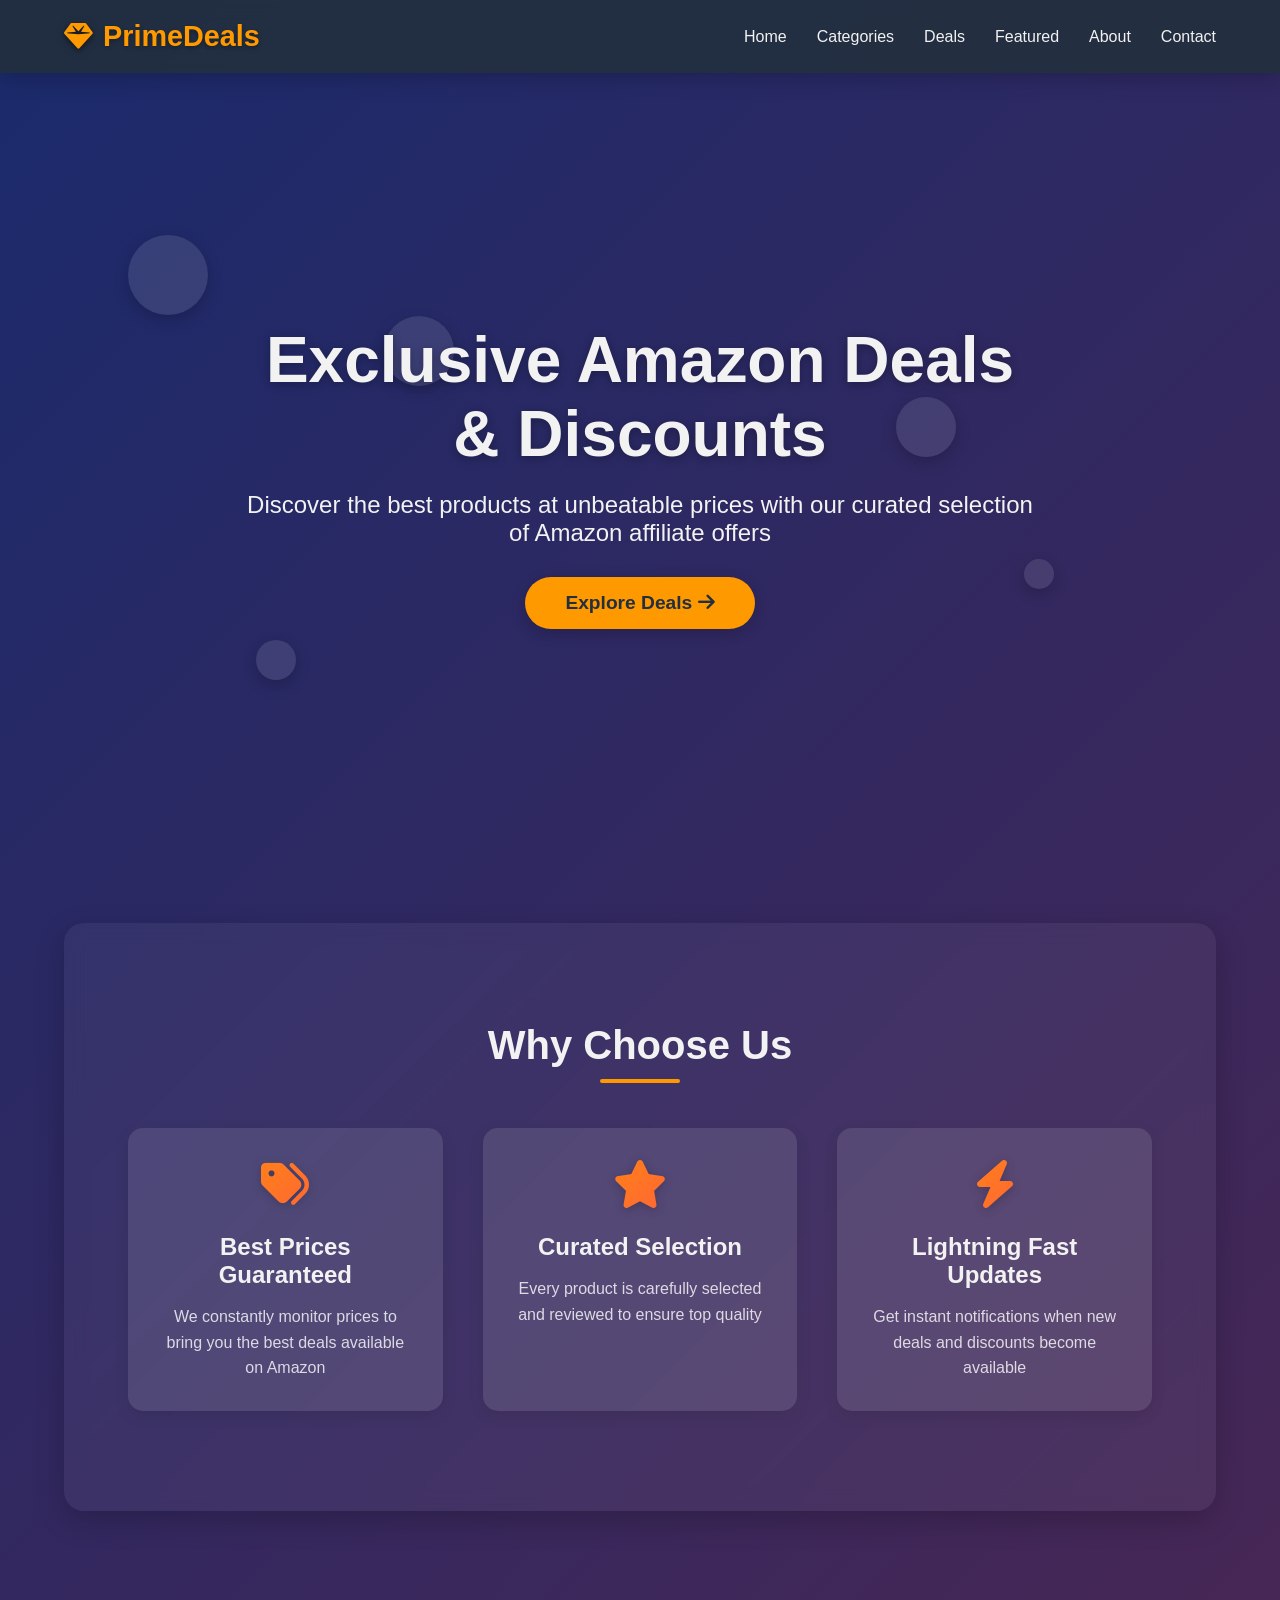
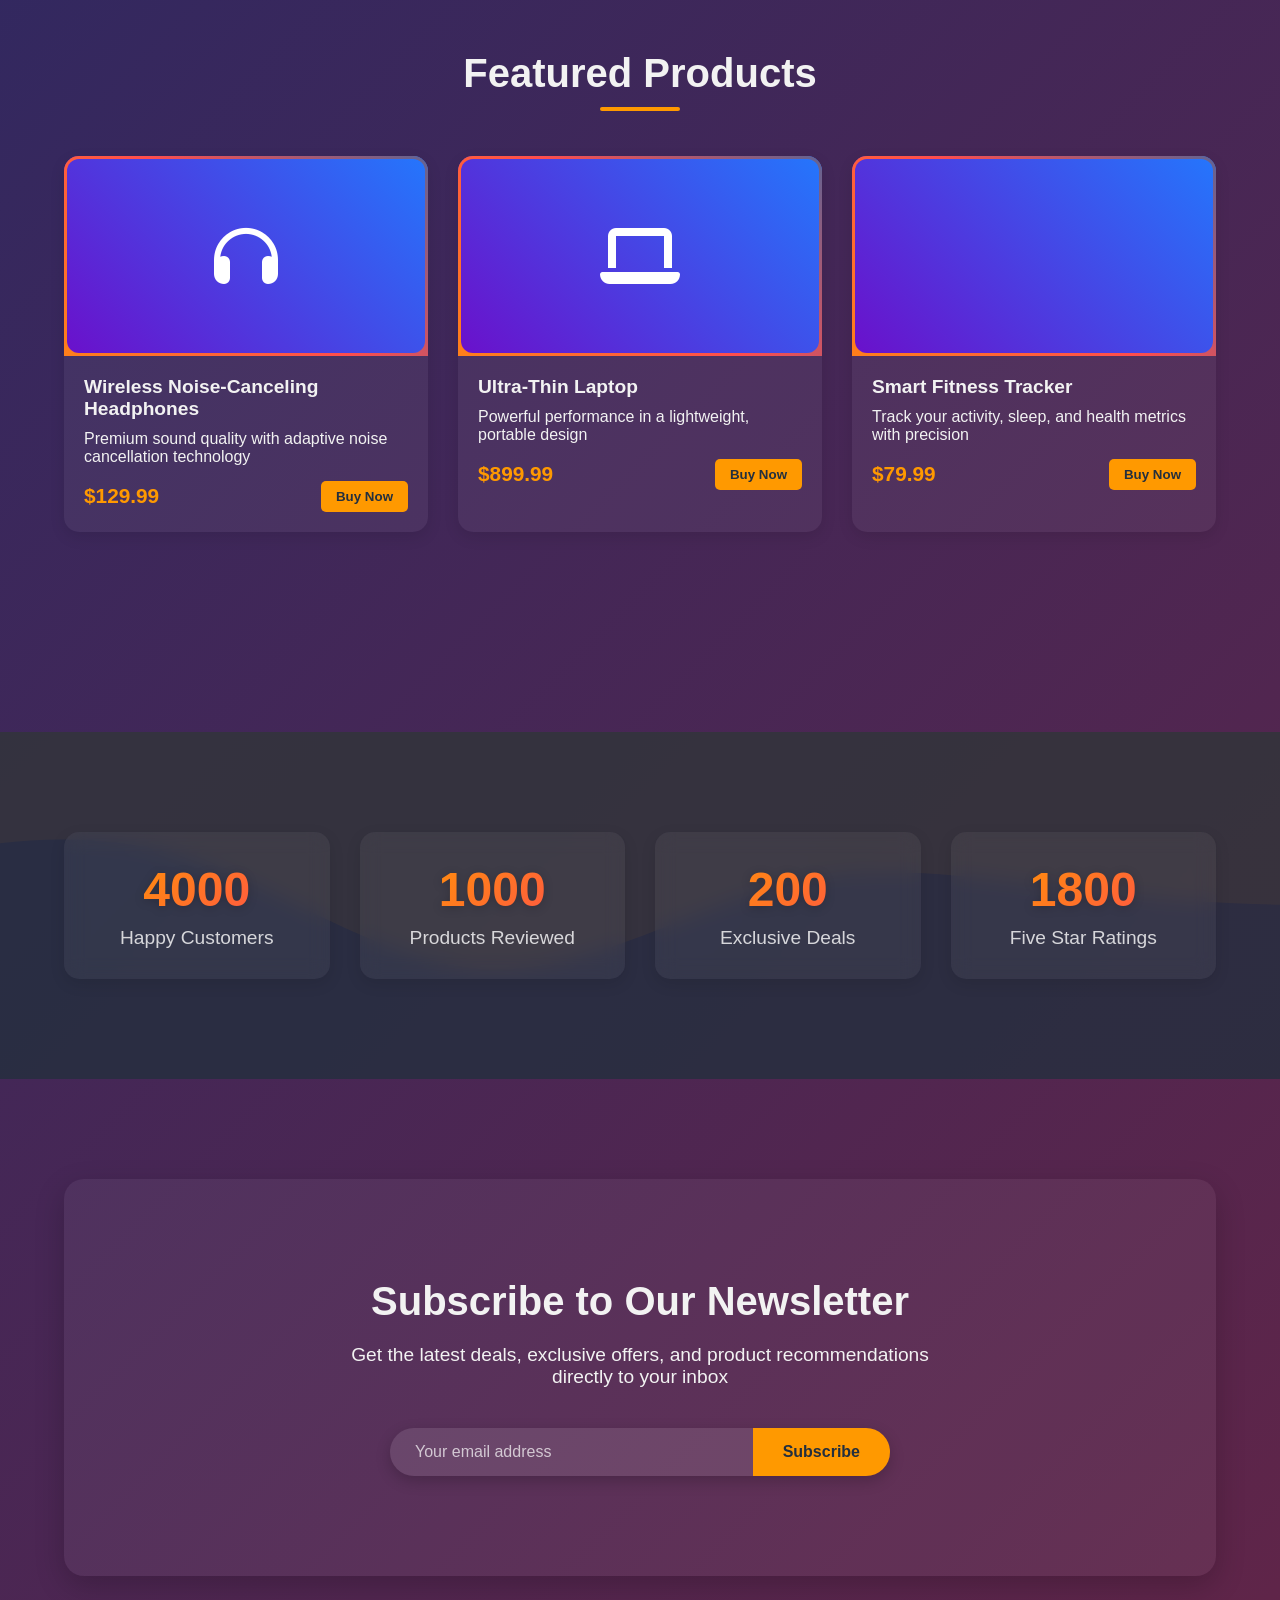
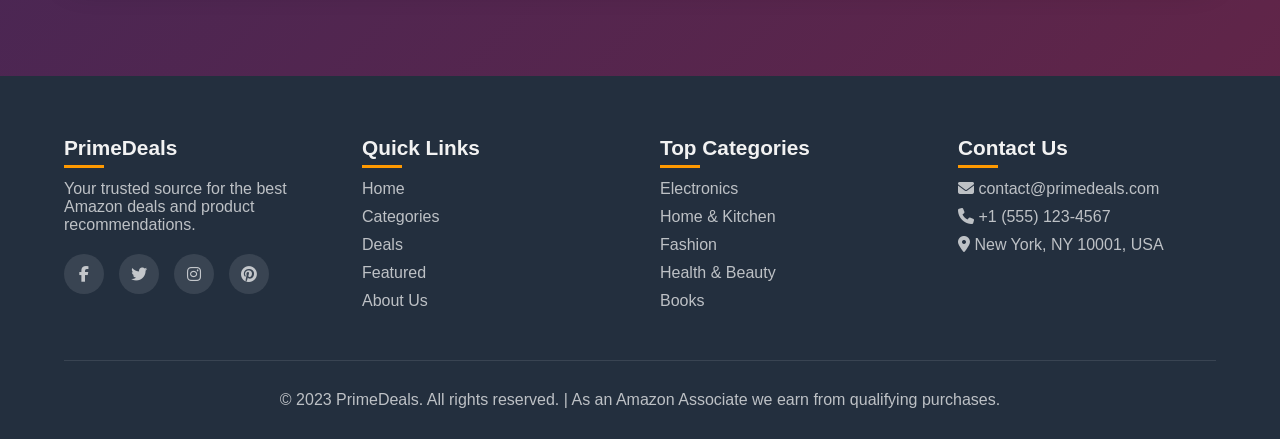
<file: index.html>
<!DOCTYPE html>
<html lang="en">
<head>
    <meta charset="UTF-8">
    <meta name="viewport" content="width=device-width, initial-scale=1.0">
    <title>PrimeDeals - Exclusive Amazon Offers</title>
    <link rel="stylesheet" href="https://cdnjs.cloudflare.com/ajax/libs/font-awesome/6.4.0/css/all.min.css">
    <style>
        * {
            margin: 0;
            padding: 0;
            box-sizing: border-box;
            font-family: 'Segoe UI', Tahoma, Geneva, Verdana, sans-serif;
        }

        :root {
            --primary: #ff9900;
            --secondary: #146eb4;
            --dark: #232f3e;
            --light: #f2f2f2;
            --accent: #ff4d4d;
        }

        body {
            background: linear-gradient(135deg, #1a2a6c, #b21f1f, #fdbb2d);
            background-size: 400% 400%;
            animation: gradientBG 15s ease infinite;
            color: var(--light);
            overflow-x: hidden;
        }

        @keyframes gradientBG {
            0% { background-position: 0% 50%; }
            50% { background-position: 100% 50%; }
            100% { background-position: 0% 50%; }
        }

        header {
            background: rgba(35, 47, 62, 0.9);
            backdrop-filter: blur(10px);
            padding: 20px 5%;
            position: sticky;
            top: 0;
            z-index: 100;
            box-shadow: 0 5px 20px rgba(0, 0, 0, 0.2);
        }

        nav {
            display: flex;
            justify-content: space-between;
            align-items: center;
        }

        .logo {
            display: flex;
            align-items: center;
            gap: 10px;
            font-size: 1.8rem;
            font-weight: 700;
            color: var(--primary);
            text-shadow: 0 2px 4px rgba(0, 0, 0, 0.3);
        }

        .logo i {
            color: var(--primary);
            filter: drop-shadow(0 2px 4px rgba(0, 0, 0, 0.3));
        }

        .nav-links {
            display: flex;
            gap: 30px;
        }

        .nav-links a {
            color: var(--light);
            text-decoration: none;
            font-weight: 500;
            transition: all 0.3s ease;
            position: relative;
        }

        .nav-links a:hover {
            color: var(--primary);
        }

        .nav-links a::after {
            content: '';
            position: absolute;
            bottom: -5px;
            left: 0;
            width: 0;
            height: 2px;
            background: var(--primary);
            transition: width 0.3s ease;
        }

        .nav-links a:hover::after {
            width: 100%;
        }

        .hero {
            min-height: 90vh;
            display: flex;
            flex-direction: column;
            justify-content: center;
            align-items: center;
            text-align: center;
            padding: 40px 5%;
            position: relative;
        }

        .hero-content {
            max-width: 800px;
            z-index: 2;
        }

        .hero h1 {
            font-size: 4rem;
            margin-bottom: 20px;
            text-shadow: 0 2px 10px rgba(0, 0, 0, 0.3);
            animation: fadeInUp 1s ease;
        }

        .hero p {
            font-size: 1.5rem;
            margin-bottom: 30px;
            animation: fadeInUp 1s ease 0.2s forwards;
            opacity: 0;
        }

        .cta-button {
            display: inline-block;
            background: var(--primary);
            color: var(--dark);
            padding: 15px 40px;
            border-radius: 50px;
            font-size: 1.2rem;
            font-weight: 600;
            text-decoration: none;
            transition: all 0.3s ease;
            box-shadow: 0 4px 15px rgba(0, 0, 0, 0.2);
            animation: fadeInUp 1s ease 0.4s forwards;
            opacity: 0;
            position: relative;
            overflow: hidden;
        }

        .cta-button:hover {
            transform: translateY(-3px);
            box-shadow: 0 8px 25px rgba(0, 0, 0, 0.3);
        }

        .cta-button:active {
            transform: translateY(0);
        }

        .cta-button::before {
            content: '';
            position: absolute;
            top: 0;
            left: -100%;
            width: 100%;
            height: 100%;
            background: linear-gradient(90deg, transparent, rgba(255, 255, 255, 0.2), transparent);
            transition: 0.5s;
        }

        .cta-button:hover::before {
            left: 100%;
        }

        .floating-items {
            position: absolute;
            width: 100%;
            height: 100%;
            top: 0;
            left: 0;
            overflow: hidden;
            pointer-events: none;
        }

        .floating-item {
            position: absolute;
            width: 50px;
            height: 50px;
            background: rgba(255, 255, 255, 0.1);
            border-radius: 50%;
            animation: float 15s linear infinite;
            box-shadow: 0 5px 15px rgba(0, 0, 0, 0.2);
        }

        .floating-item:nth-child(1) {
            top: 20%;
            left: 10%;
            width: 80px;
            height: 80px;
            animation-delay: 0s;
            animation-duration: 16s;
        }

        .floating-item:nth-child(2) {
            top: 60%;
            left: 80%;
            width: 30px;
            height: 30px;
            animation-delay: 1s;
            animation-duration: 12s;
        }

        .floating-item:nth-child(3) {
            top: 40%;
            left: 70%;
            width: 60px;
            height: 60px;
            animation-delay: 2s;
            animation-duration: 18s;
        }

        .floating-item:nth-child(4) {
            top: 70%;
            left: 20%;
            width: 40px;
            height: 40px;
            animation-delay: 3s;
            animation-duration: 14s;
        }

        .floating-item:nth-child(5) {
            top: 30%;
            left: 30%;
            width: 70px;
            height: 70px;
            animation-delay: 4s;
            animation-duration: 20s;
        }

        @keyframes float {
            0% {
                transform: translateY(0) rotate(0deg);
                opacity: 1;
            }
            100% {
                transform: translateY(-1000px) rotate(720deg);
                opacity: 0;
            }
        }

        @keyframes fadeInUp {
            from {
                opacity: 0;
                transform: translateY(20px);
            }
            to {
                opacity: 1;
                transform: translateY(0);
            }
        }

        .features {
            padding: 100px 5%;
            background: rgba(255, 255, 255, 0.05);
            backdrop-filter: blur(10px);
            border-radius: 20px;
            margin: 40px 5%;
            box-shadow: 0 10px 30px rgba(0, 0, 0, 0.2);
        }

        .section-title {
            text-align: center;
            font-size: 2.5rem;
            margin-bottom: 60px;
            position: relative;
        }

        .section-title::after {
            content: '';
            position: absolute;
            bottom: -15px;
            left: 50%;
            transform: translateX(-50%);
            width: 80px;
            height: 4px;
            background: var(--primary);
            border-radius: 2px;
        }

        .features-grid {
            display: grid;
            grid-template-columns: repeat(auto-fit, minmax(300px, 1fr));
            gap: 40px;
        }

        .feature-card {
            background: rgba(255, 255, 255, 0.1);
            border-radius: 15px;
            padding: 30px;
            text-align: center;
            transition: all 0.3s ease;
            box-shadow: 0 5px 15px rgba(0, 0, 0, 0.1);
            position: relative;
            overflow: hidden;
        }

        .feature-card::before {
            content: '';
            position: absolute;
            top: 0;
            left: 0;
            width: 100%;
            height: 5px;
            background: linear-gradient(90deg, var(--primary), var(--secondary));
            transform: scaleX(0);
            transform-origin: left;
            transition: transform 0.3s ease;
        }

        .feature-card:hover::before {
            transform: scaleX(1);
        }

        .feature-card:hover {
            transform: translateY(-10px);
            box-shadow: 0 15px 30px rgba(0, 0, 0, 0.2);
        }

        .feature-icon {
            font-size: 3rem;
            margin-bottom: 20px;
            color: var(--primary);
            background: linear-gradient(135deg, var(--primary), var(--accent));
            -webkit-background-clip: text;
            -webkit-text-fill-color: transparent;
            filter: drop-shadow(0 2px 5px rgba(0, 0, 0, 0.2));
        }

        .feature-card h3 {
            font-size: 1.5rem;
            margin-bottom: 15px;
        }

        .feature-card p {
            color: rgba(255, 255, 255, 0.8);
            line-height: 1.6;
        }

        .products {
            padding: 100px 5%;
        }

        .products-grid {
            display: grid;
            grid-template-columns: repeat(auto-fit, minmax(280px, 1fr));
            gap: 30px;
            margin-top: 50px;
        }

        .product-card {
            background: rgba(255, 255, 255, 0.05);
            border-radius: 15px;
            overflow: hidden;
            transition: all 0.3s ease;
            box-shadow: 0 5px 15px rgba(0, 0, 0, 0.1);
            position: relative;
        }

        .product-card:hover {
            transform: translateY(-10px) scale(1.02);
            box-shadow: 0 15px 30px rgba(0, 0, 0, 0.3);
        }

        .product-image {
            height: 200px;
            width: 100%;
            background: linear-gradient(45deg, #6a11cb, #2575fc);
            display: flex;
            align-items: center;
            justify-content: center;
            position: relative;
            overflow: hidden;
        }

        .product-image i {
            font-size: 4rem;
            color: white;
            z-index: 2;
        }

        .product-image::before {
            content: '';
            position: absolute;
            width: 150%;
            height: 150%;
            background: linear-gradient(45deg, var(--primary), var(--accent), var(--secondary));
            animation: rotate 5s linear infinite;
        }

        .product-image::after {
            content: '';
            position: absolute;
            inset: 3px;
            background: linear-gradient(45deg, #6a11cb, #2575fc);
            border-radius: 12px;
        }

        @keyframes rotate {
            from {
                transform: rotate(0deg);
            }
            to {
                transform: rotate(360deg);
            }
        }

        .product-info {
            padding: 20px;
        }

        .product-info h3 {
            font-size: 1.2rem;
            margin-bottom: 10px;
        }

        .product-price {
            display: flex;
            align-items: center;
            justify-content: space-between;
            margin-top: 15px;
        }

        .price {
            font-size: 1.3rem;
            font-weight: 700;
            color: var(--primary);
        }

        .buy-btn {
            background: var(--primary);
            color: var(--dark);
            border: none;
            padding: 8px 15px;
            border-radius: 5px;
            font-weight: 600;
            cursor: pointer;
            transition: all 0.3s ease;
        }

        .buy-btn:hover {
            background: var(--light);
            transform: scale(1.05);
        }

        .stats {
            padding: 100px 5%;
            background: rgba(35, 47, 62, 0.8);
            margin: 100px 0;
            position: relative;
        }

        .stats::before {
            content: '';
            position: absolute;
            top: 0;
            left: 0;
            width: 100%;
            height: 100%;
            background: url('data:image/svg+xml;utf8,<svg xmlns="http://www.w3.org/2000/svg" viewBox="0 0 1440 320"><path fill="%23ff9900" fill-opacity="0.1" d="M0,128L48,117.3C96,107,192,85,288,112C384,139,480,213,576,218.7C672,224,768,160,864,138.7C960,117,1056,139,1152,149.3C1248,160,1344,160,1392,160L1440,160L1440,0L1392,0C1344,0,1248,0,1152,0C1056,0,960,0,864,0C768,0,672,0,576,0C480,0,384,0,288,0C192,0,96,0,48,0L0,0Z"></path></svg>');
            background-size: cover;
            background-position: center;
            opacity: 0.5;
        }

        .stats-grid {
            display: grid;
            grid-template-columns: repeat(auto-fit, minmax(250px, 1fr));
            gap: 30px;
            position: relative;
            z-index: 2;
        }

        .stat-card {
            text-align: center;
            padding: 30px;
            background: rgba(255, 255, 255, 0.05);
            border-radius: 15px;
            backdrop-filter: blur(10px);
            box-shadow: 0 5px 15px rgba(0, 0, 0, 0.1);
            transition: all 0.3s ease;
        }

        .stat-card:hover {
            transform: translateY(-5px);
            box-shadow: 0 10px 25px rgba(0, 0, 0, 0.2);
        }

        .stat-number {
            font-size: 3rem;
            font-weight: 700;
            margin-bottom: 10px;
            background: linear-gradient(135deg, var(--primary), var(--accent));
            -webkit-background-clip: text;
            -webkit-text-fill-color: transparent;
            filter: drop-shadow(0 2px 5px rgba(0, 0, 0, 0.2));
        }

        .stat-text {
            font-size: 1.2rem;
            color: rgba(255, 255, 255, 0.8);
        }

        .newsletter {
            padding: 100px 5%;
            text-align: center;
            background: rgba(255, 255, 255, 0.05);
            border-radius: 20px;
            margin: 0 5% 100px;
            box-shadow: 0 10px 30px rgba(0, 0, 0, 0.2);
        }

        .newsletter h2 {
            font-size: 2.5rem;
            margin-bottom: 20px;
        }

        .newsletter p {
            font-size: 1.2rem;
            margin-bottom: 40px;
            max-width: 600px;
            margin-left: auto;
            margin-right: auto;
        }

        .newsletter-form {
            display: flex;
            max-width: 500px;
            margin: 0 auto;
            box-shadow: 0 5px 15px rgba(0, 0, 0, 0.2);
            border-radius: 50px;
            overflow: hidden;
        }

        .newsletter-input {
            flex: 1;
            padding: 15px 25px;
            border: none;
            background: rgba(255, 255, 255, 0.1);
            color: white;
            font-size: 1rem;
        }

        .newsletter-input::placeholder {
            color: rgba(255, 255, 255, 0.7);
        }

        .newsletter-btn {
            background: var(--primary);
            color: var(--dark);
            border: none;
            padding: 15px 30px;
            font-size: 1rem;
            font-weight: 600;
            cursor: pointer;
            transition: all 0.3s ease;
        }

        .newsletter-btn:hover {
            background: var(--light);
        }

        footer {
            background: var(--dark);
            padding: 60px 5% 30px;
            color: rgba(255, 255, 255, 0.7);
        }

        .footer-content {
            display: grid;
            grid-template-columns: repeat(auto-fit, minmax(250px, 1fr));
            gap: 40px;
            margin-bottom: 40px;
        }

        .footer-column h3 {
            color: var(--light);
            margin-bottom: 20px;
            font-size: 1.3rem;
            position: relative;
        }

        .footer-column h3::after {
            content: '';
            position: absolute;
            bottom: -8px;
            left: 0;
            width: 40px;
            height: 3px;
            background: var(--primary);
        }

        .footer-column ul {
            list-style: none;
        }

        .footer-column ul li {
            margin-bottom: 10px;
        }

        .footer-column a {
            color: rgba(255, 255, 255, 0.7);
            text-decoration: none;
            transition: all 0.3s ease;
        }

        .footer-column a:hover {
            color: var(--primary);
            padding-left: 5px;
        }

        .social-icons {
            display: flex;
            gap: 15px;
            margin-top: 20px;
        }

        .social-icons a {
            display: flex;
            align-items: center;
            justify-content: center;
            width: 40px;
            height: 40px;
            background: rgba(255, 255, 255, 0.1);
            border-radius: 50%;
            transition: all 0.3s ease;
        }

        .social-icons a:hover {
            background: var(--primary);
            transform: translateY(-3px);
        }

        .copyright {
            text-align: center;
            padding-top: 30px;
            border-top: 1px solid rgba(255, 255, 255, 0.1);
        }

        /* Responsive Design */
        @media (max-width: 768px) {
            .hero h1 {
                font-size: 2.5rem;
            }
            
            .hero p {
                font-size: 1.2rem;
            }
            
            .nav-links {
                display: none;
            }
            
            .newsletter-form {
                flex-direction: column;
                border-radius: 10px;
            }
            
            .newsletter-input, .newsletter-btn {
                width: 100%;
                border-radius: 0;
            }
        }

        /* Mobile menu */
        .mobile-menu-btn {
            display: none;
            background: none;
            border: none;
            color: var(--light);
            font-size: 1.5rem;
            cursor: pointer;
        }

        @media (max-width: 768px) {
            .mobile-menu-btn {
                display: block;
            }
        }

        /* Animation for elements on scroll */
        .reveal {
            opacity: 0;
            transform: translateY(30px);
            transition: all 0.8s ease;
        }

        .reveal.active {
            opacity: 1;
            transform: translateY(0);
        }
    </style>
</head>
<body>
    <header>
        <nav>
            <div class="logo">
                <i class="fas fa-gem"></i>
                <span>PrimeDeals</span>
            </div>
            <div class="nav-links">
                <a href="#">Home</a>
                <a href="#">Categories</a>
                <a href="#">Deals</a>
                <a href="#">Featured</a>
                <a href="#">About</a>
                <a href="#">Contact</a>
            </div>
            <button class="mobile-menu-btn">
                <i class="fas fa-bars"></i>
            </button>
        </nav>
    </header>

    <section class="hero">
        <div class="floating-items">
            <div class="floating-item"></div>
            <div class="floating-item"></div>
            <div class="floating-item"></div>
            <div class="floating-item"></div>
            <div class="floating-item"></div>
        </div>
        <div class="hero-content">
            <h1>Exclusive Amazon Deals & Discounts</h1>
            <p>Discover the best products at unbeatable prices with our curated selection of Amazon affiliate offers</p>
            <a href="#" class="cta-button">Explore Deals <i class="fas fa-arrow-right"></i></a>
        </div>
    </section>

    <section class="features">
        <h2 class="section-title">Why Choose Us</h2>
        <div class="features-grid">
            <div class="feature-card reveal">
                <div class="feature-icon">
                    <i class="fas fa-tags"></i>
                </div>
                <h3>Best Prices Guaranteed</h3>
                <p>We constantly monitor prices to bring you the best deals available on Amazon</p>
            </div>
            <div class="feature-card reveal">
                <div class="feature-icon">
                    <i class="fas fa-star"></i>
                </div>
                <h3>Curated Selection</h3>
                <p>Every product is carefully selected and reviewed to ensure top quality</p>
            </div>
            <div class="feature-card reveal">
                <div class="feature-icon">
                    <i class="fas fa-bolt"></i>
                </div>
                <h3>Lightning Fast Updates</h3>
                <p>Get instant notifications when new deals and discounts become available</p>
            </div>
        </div>
    </section>

    <section class="products">
        <h2 class="section-title">Featured Products</h2>
        <div class="products-grid">
            <div class="product-card reveal">
                <div class="product-image">
                    <i class="fas fa-headphones"></i>
                </div>
                <div class="product-info">
                    <h3>Wireless Noise-Canceling Headphones</h3>
                    <p>Premium sound quality with adaptive noise cancellation technology</p>
                    <div class="product-price">
                        <span class="price">$129.99</span>
                        <button class="buy-btn">Buy Now</button>
                    </div>
                </div>
            </div>
            <div class="product-card reveal">
                <div class="product-image">
                    <i class="fas fa-laptop"></i>
                </div>
                <div class="product-info">
                    <h3>Ultra-Thin Laptop</h3>
                    <p>Powerful performance in a lightweight, portable design</p>
                    <div class="product-price">
                        <span class="price">$899.99</span>
                        <button class="buy-btn">Buy Now</button>
                    </div>
                </div>
            </div>
            <div class="product-card reveal">
                <div class="product-image">
                    <i class="fas fa-watch"></i>
                </div>
                <div class="product-info">
                    <h3>Smart Fitness Tracker</h3>
                    <p>Track your activity, sleep, and health metrics with precision</p>
                    <div class="product-price">
                        <span class="price">$79.99</span>
                        <button class="buy-btn">Buy Now</button>
                    </div>
                </div>
            </div>
        </div>
    </section>

    <section class="stats">
        <div class="stats-grid">
            <div class="stat-card reveal">
                <div class="stat-number" id="stat1">0</div>
                <div class="stat-text">Happy Customers</div>
            </div>
            <div class="stat-card reveal">
                <div class="stat-number" id="stat2">0</div>
                <div class="stat-text">Products Reviewed</div>
            </div>
            <div class="stat-card reveal">
                <div class="stat-number" id="stat3">0</div>
                <div class="stat-text">Exclusive Deals</div>
            </div>
            <div class="stat-card reveal">
                <div class="stat-number" id="stat4">0</div>
                <div class="stat-text">Five Star Ratings</div>
            </div>
        </div>
    </section>

    <section class="newsletter">
        <h2>Subscribe to Our Newsletter</h2>
        <p>Get the latest deals, exclusive offers, and product recommendations directly to your inbox</p>
        <form class="newsletter-form">
            <input type="email" class="newsletter-input" placeholder="Your email address">
            <button type="submit" class="newsletter-btn">Subscribe</button>
        </form>
    </section>

    <footer>
        <div class="footer-content">
            <div class="footer-column">
                <h3>PrimeDeals</h3>
                <p>Your trusted source for the best Amazon deals and product recommendations.</p>
                <div class="social-icons">
                    <a href="#"><i class="fab fa-facebook-f"></i></a>
                    <a href="#"><i class="fab fa-twitter"></i></a>
                    <a href="#"><i class="fab fa-instagram"></i></a>
                    <a href="#"><i class="fab fa-pinterest"></i></a>
                </div>
            </div>
            <div class="footer-column">
                <h3>Quick Links</h3>
                <ul>
                    <li><a href="#">Home</a></li>
                    <li><a href="#">Categories</a></li>
                    <li><a href="#">Deals</a></li>
                    <li><a href="#">Featured</a></li>
                    <li><a href="#">About Us</a></li>
                </ul>
            </div>
            <div class="footer-column">
                <h3>Top Categories</h3>
                <ul>
                    <li><a href="#">Electronics</a></li>
                    <li><a href="#">Home & Kitchen</a></li>
                    <li><a href="#">Fashion</a></li>
                    <li><a href="#">Health & Beauty</a></li>
                    <li><a href="#">Books</a></li>
                </ul>
            </div>
            <div class="footer-column">
                <h3>Contact Us</h3>
                <ul>
                    <li><i class="fas fa-envelope"></i> contact@primedeals.com</li>
                    <li><i class="fas fa-phone"></i> +1 (555) 123-4567</li>
                    <li><i class="fas fa-map-marker-alt"></i> New York, NY 10001, USA</li>
                </ul>
            </div>
        </div>
        <div class="copyright">
            <p>&copy; 2023 PrimeDeals. All rights reserved. | As an Amazon Associate we earn from qualifying purchases.</p>
        </div>
    </footer>

    <script>
        // Animation on scroll
        function reveal() {
            var reveals = document.querySelectorAll(".reveal");
            
            for (var i = 0; i < reveals.length; i++) {
                var windowHeight = window.innerHeight;
                var elementTop = reveals[i].getBoundingClientRect().top;
                var elementVisible = 150;
                
                if (elementTop < windowHeight - elementVisible) {
                    reveals[i].classList.add("active");
                }
            }
        }
        
        window.addEventListener("scroll", reveal);
        reveal();
        
        // Animated counters
        function animateValue(id, start, end, duration) {
            var obj = document.getElementById(id);
            var range = end - start;
            var minTimer = 50;
            var stepTime = Math.abs(Math.floor(duration / range));
            
            stepTime = Math.max(stepTime, minTimer);
            
            var startTime = new Date().getTime();
            var endTime = startTime + duration;
            var timer;
            
            function run() {
                var now = new Date().getTime();
                var remaining = Math.max((endTime - now) / duration, 0);
                var value = Math.round(end - (remaining * range));
                obj.innerHTML = value;
                if (value == end) {
                    clearInterval(timer);
                }
            }
            
            timer = setInterval(run, stepTime);
            run();
        }
        
        // Start counters when stats section is in view
        let statsAnimated = false;
        
        function checkStats() {
            const statsSection = document.querySelector('.stats');
            const position = statsSection.getBoundingClientRect();
            
            if(position.top < window.innerHeight && position.bottom >= 0 && !statsAnimated) {
                animateValue("stat1", 0, 10000, 2000);
                animateValue("stat2", 0, 2500, 2000);
                animateValue("stat3", 0, 500, 2000);
                animateValue("stat4", 0, 4500, 2000);
                statsAnimated = true;
            }
        }
        
        window.addEventListener('scroll', checkStats);
        checkStats();
        
        // Floating animation for product cards on hover
        const productCards = document.querySelectorAll('.product-card');
        
        productCards.forEach(card => {
            card.addEventListener('mousemove', function(e) {
                const x = e.pageX - this.offsetLeft;
                const y = e.pageY - this.offsetTop;
                
                const midX = this.offsetWidth / 2;
                const midY = this.offsetHeight / 2;
                
                const angleX = (y - midY) / 10;
                const angleY = (x - midX) / 10;
                
                this.style.transform = `perspective(1000px) rotateX(${angleX}deg) rotateY(${angleY}deg) translateZ(10px)`;
            });
            
            card.addEventListener('mouseleave', function() {
                this.style.transform = 'translateY(-10px) scale(1.02)';
            });
            
            card.addEventListener('mouseenter', function() {
                this.style.transform = 'translateY(-10px) scale(1.02)';
            });
        });
    </script>
</body>
</html>
</file>
